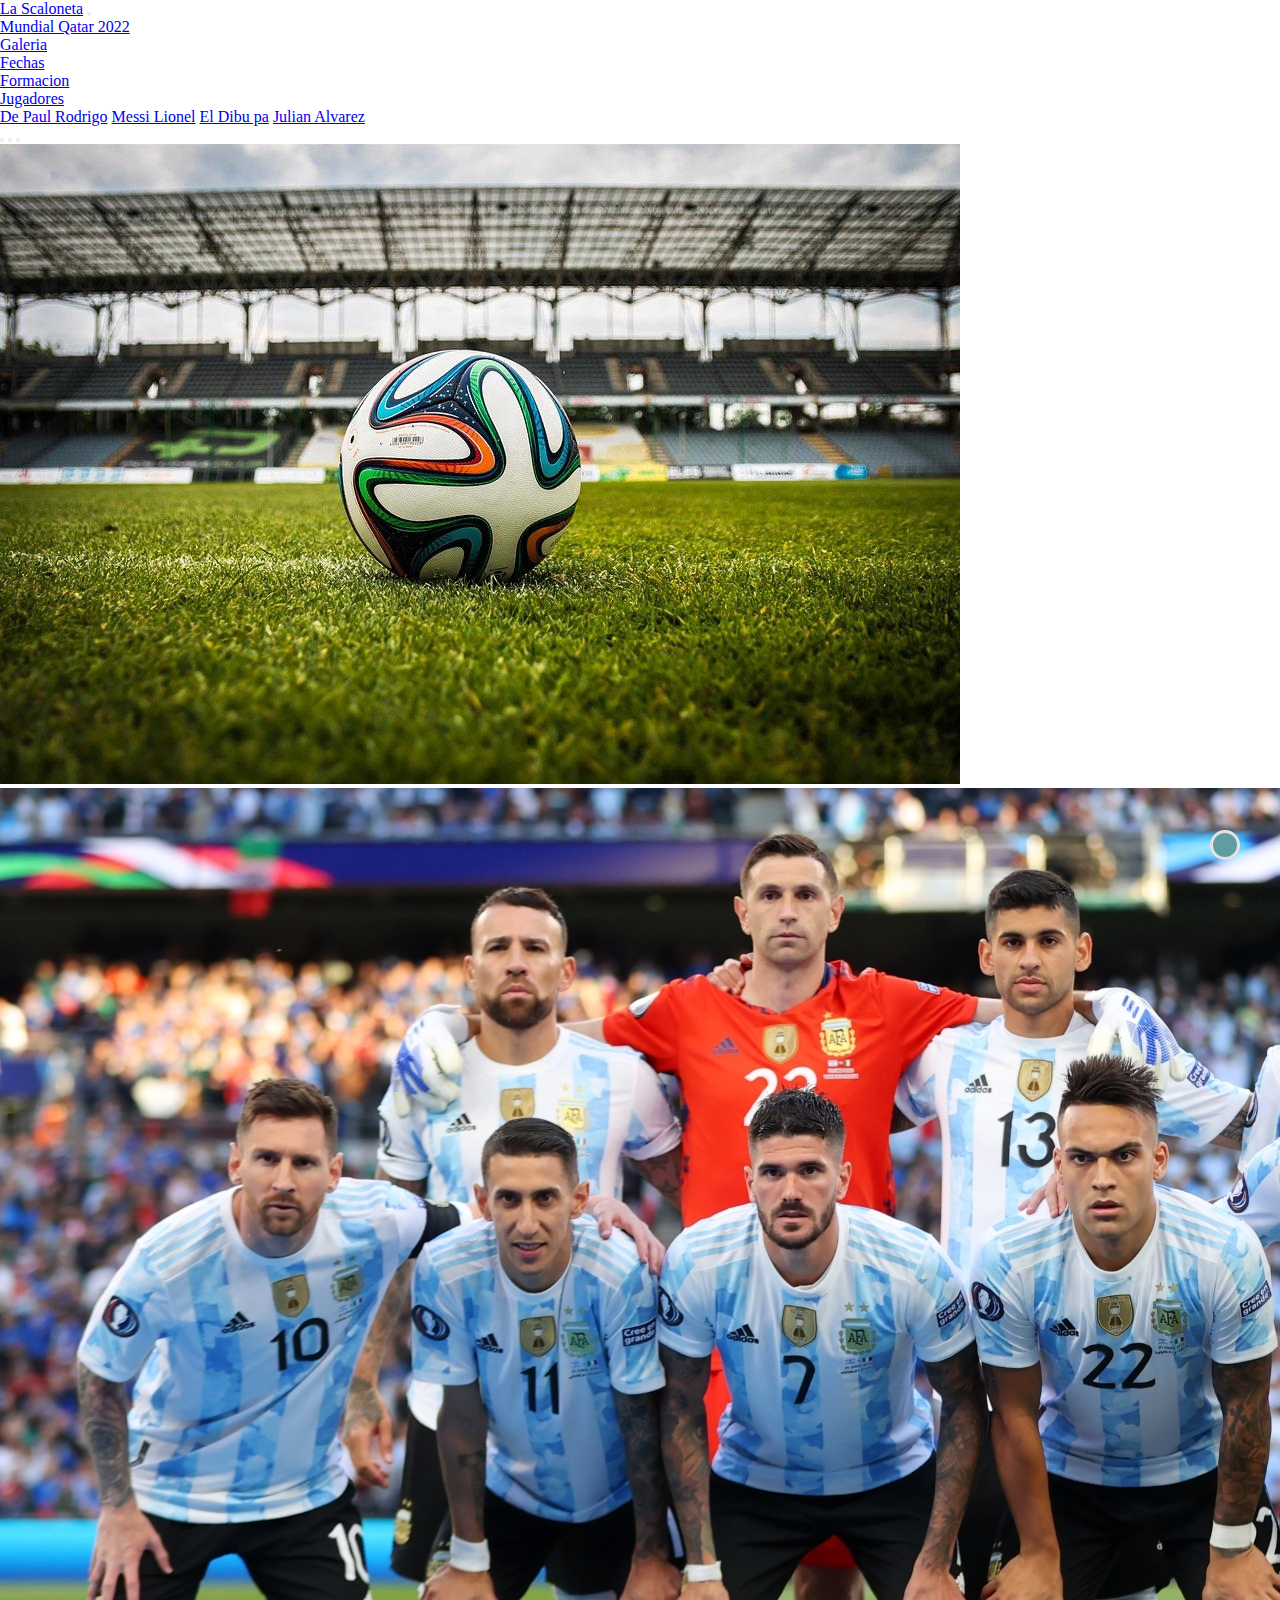
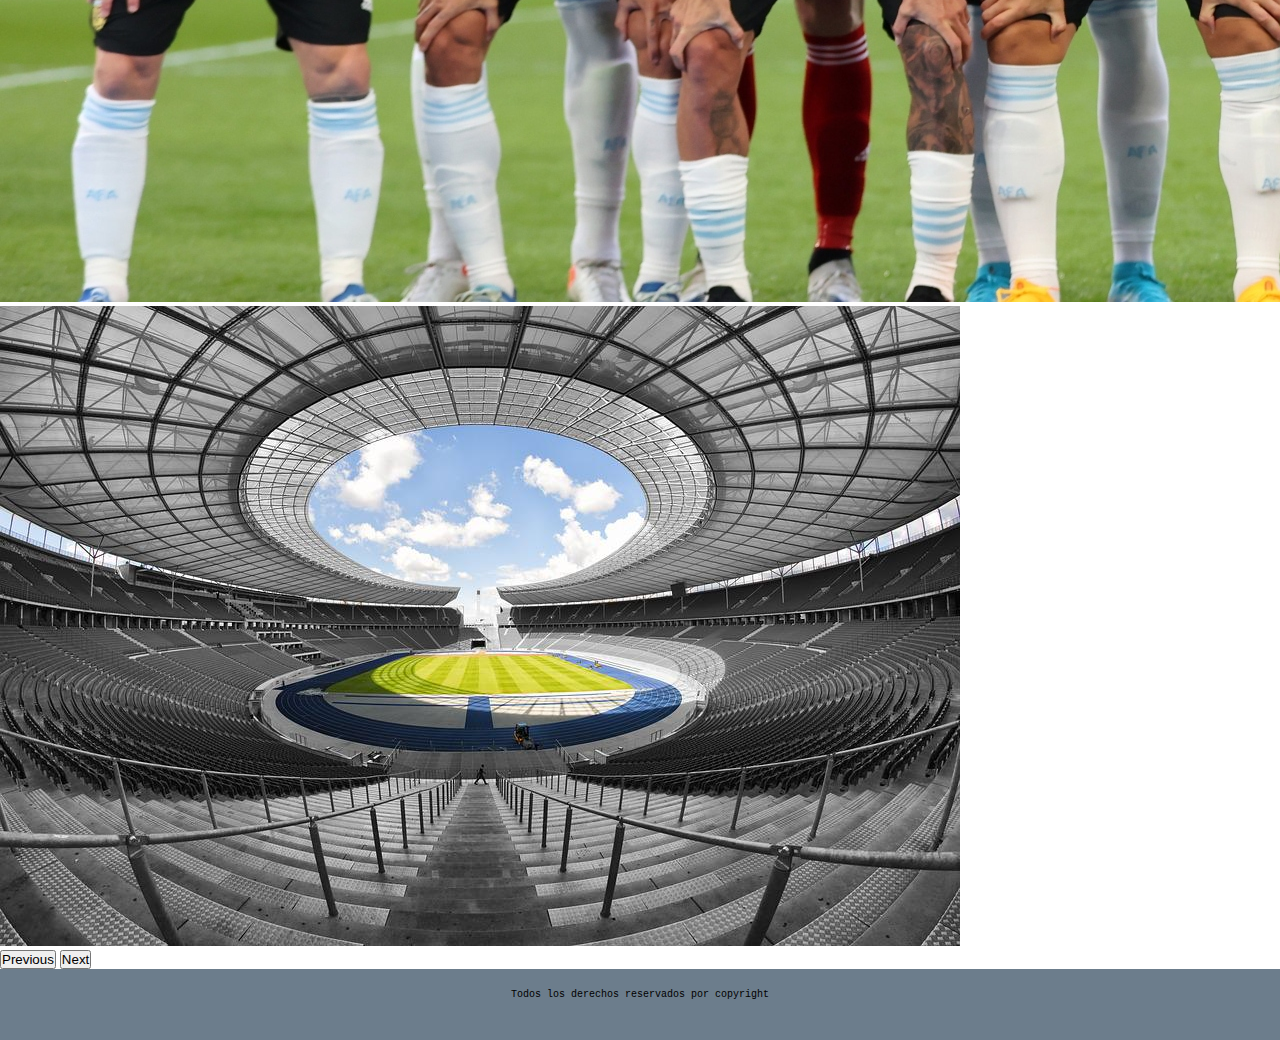
<file: index.html>
<!DOCTYPE html>
<html lang="es">

<head>
    <meta charset="UTF-8">
    <meta http-equiv="X-UA-Compatible" content="IE=edge">
    <meta name="viewport" content="width=device-width, initial-scale=1.0">
    <title>bootstrap</title>
    <link rel="stylesheet" href="https://cdnjs.cloudflare.com/ajax/libs/font-awesome/6.1.1/css/all.min.css"
        integrity="sha512-KfkfwYDsLkIlwQp6LFnl8zNdLGxu9YAA1QvwINks4PhcElQSvqcyVLLD9aMhXd13uQjoXtEKNosOWaZqXgel0g=="
        crossorigin="anonymous" referrerpolicy="no-referrer" />
    <link rel="stylesheet" href="https://bootswatch.com/5/cerulean/bootstrap.min.css">
    <link rel="stylesheet" href="/estilos/estilos.css">
</head>

<body>
    <nav class="navbar navbar-expand-lg navbar-dark bg-primary">
        <div class="container-fluid">
            <a class="navbar-brand" href="#">La Scaloneta</a>
            <button class="navbar-toggler" type="button" data-bs-toggle="collapse" data-bs-target="#navbarColor01"
                aria-controls="navbarColor01" aria-expanded="false" aria-label="Toggle navigation">
                <span class="navbar-toggler-icon"></span>
            </button>
            <div class="collapse navbar-collapse" id="navbarColor01">
                <ul class="navbar-nav me-auto">
                    <li class="nav-item">
                        <a class="nav-link" href="/index.html">Mundial Qatar 2022</a>
                    </li>
                    <li class="nav-item">
                        <a class="nav-link" href="/pages/Galeria.html">Galeria</a>
                    </li>
                    </li>
                        <a class="nav-link" href="/pages/Fechas.html">Fechas</a>
                    </li>
                    <li class="nav-item">
                        <a class="nav-link" href="/pages/formacion.html">Formacion</a>
                    </li>
                    <li class="nav-item dropdown">
                        <a class="nav-link dropdown-toggle" data-bs-toggle="dropdown" href="#" role="button"
                            aria-haspopup="true" aria-expanded="false">Jugadores</a>
                        <div class="dropdown-menu">
                            <a class="dropdown-item" href="#">De Paul Rodrigo</a>
                            <a class="dropdown-item" href="#">Messi Lionel</a>
                            <a class="dropdown-item" href="#"> El Dibu pa</a>
                            <a class="dropdown-item" href="#">Julian Alvarez</a>
                        </div>
                    </li>
                </ul>
            </div>
        </div>
    </nav>
    <div id="carouselExampleIndicators" class="carousel slide" data-bs-ride="true">
        <div class="carousel-indicators">
            <button type="button" data-bs-target="#carouselExampleIndicators" data-bs-slide-to="0" class="active"
                aria-current="true" aria-label="Slide 1"></button>
            <button type="button" data-bs-target="#carouselExampleIndicators" data-bs-slide-to="1"
                aria-label="Slide 2"></button>
            <button type="button" data-bs-target="#carouselExampleIndicators" data-bs-slide-to="2"
                aria-label="Slide 3"></button>
        </div>
        <div class="carousel-inner">
            <div class="carousel-item active">
                <img src="./img/soccer-488700_960_720.jpg" class="d-block w-100" alt="...">
            </div>
            <div class="carousel-item">
                <img src="./img/16541200933050.jpg" class="d-block w-100" alt="...">
            </div>
            <div class="carousel-item">
                <img src="./img/stadium-1590576_960_720.jpg" class="d-block w-100" alt="...">
            </div>
        </div>
        <button class="carousel-control-prev" type="button" data-bs-target="#carouselExampleIndicators"
            data-bs-slide="prev">
            <span class="carousel-control-prev-icon" aria-hidden="true"></span>
            <span class="visually-hidden">Previous</span>
        </button>
        <button class="carousel-control-next" type="button" data-bs-target="#carouselExampleIndicators"
            data-bs-slide="next">
            <span class="carousel-control-next-icon" aria-hidden="true"></span>
            <span class="visually-hidden">Next</span>
        </button>
    </div>

    <script src="https://cdn.jsdelivr.net/npm/bootstrap@5.2.0/dist/js/bootstrap.bundle.min.js"
        integrity="sha384-A3rJD856KowSb7dwlZdYEkO39Gagi7vIsF0jrRAoQmDKKtQBHUuLZ9AsSv4jD4Xa"
        crossorigin="anonymous"></script>
</body>
<footer>
    <p>Todos los derechos reservados por copyright</p>
    <div class="redes">
        <a href="#"><i class="fa-brands fa-facebook"></i></a>
        <a href="#"><i class="fa-brands fa-instagram-square"></i></a>
        <a href="#"><i class="fa-brands fa-twitter-square"></i></a>
        <a href="#"><i class="fa-brands fa-whatsapp-square"></i></a>
    </div>
</footer>
<a href="#" class="subir">
    <i class="fa-solid fa-angle-up"></i>
</a>
</html>
</file>
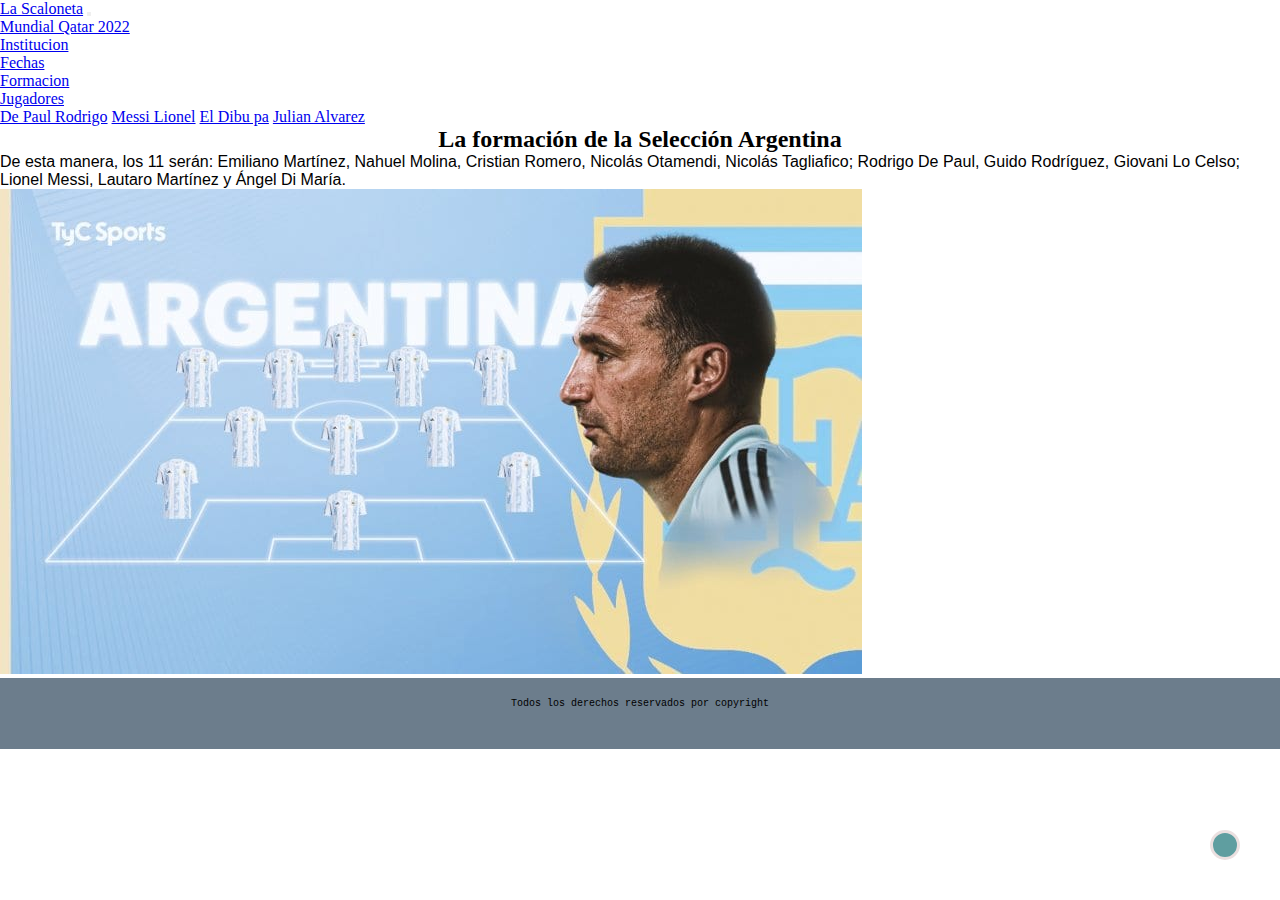
<file: pages/Formacion.html>
<!DOCTYPE html>
<html lang="es">

<head>
    <meta charset="UTF-8">
    <meta http-equiv="X-UA-Compatible" content="IE=edge">
    <meta name="viewport" content="width=device-width, initial-scale=1.0">
    <title>Formacion</title>
    <link rel="stylesheet" href="https://cdnjs.cloudflare.com/ajax/libs/font-awesome/6.1.1/css/all.min.css"
        integrity="sha512-KfkfwYDsLkIlwQp6LFnl8zNdLGxu9YAA1QvwINks4PhcElQSvqcyVLLD9aMhXd13uQjoXtEKNosOWaZqXgel0g=="
        crossorigin="anonymous" referrerpolicy="no-referrer" />
    <link rel="stylesheet" href="https://bootswatch.com/5/cerulean/bootstrap.min.css">
    <link rel="stylesheet" href="/estilos/estilos.css">
</head>

<body>
    <nav class="navbar navbar-expand-lg navbar-dark bg-primary">
        <div class="container-fluid">
            <a class="navbar-brand" href="#">La Scaloneta</a>
            <button class="navbar-toggler" type="button" data-bs-toggle="collapse" data-bs-target="#navbarColor01"
                aria-controls="navbarColor01" aria-expanded="false" aria-label="Toggle navigation">
                <span class="navbar-toggler-icon"></span>
            </button>
            <div class="collapse navbar-collapse" id="navbarColor01">
                <ul class="navbar-nav me-auto">
                    <li class="nav-item">
                        <a class="nav-link" href="/index.html">Mundial Qatar 2022</a>
                    </li>
                    <li class="nav-item">
                        <a class="nav-link" href="/pages/Institucion.html">Institucion</a>
                    </li>
                    <li class="nav-item">
                        <a class="nav-link" href="/pages/Fechas.html">Fechas</a>
                    </li>
                    <li class="nav-item">
                        <a class="nav-link" href="/pages/Formacion.html">Formacion</a>
                    </li>
                    <li class="nav-item dropdown">
                        <a class="nav-link dropdown-toggle" data-bs-toggle="dropdown" href="#" role="button"
                            aria-haspopup="true" aria-expanded="false">Jugadores</a>
                        <div class="dropdown-menu">
                            <a class="dropdown-item" href="#">De Paul Rodrigo</a>
                            <a class="dropdown-item" href="#">Messi Lionel</a>
                            <a class="dropdown-item" href="#"> El Dibu pa</a>
                            <a class="dropdown-item" href="#">Julian Alvarez</a>
                        </div>
                    </li>
                </ul>
            </div>
        </div>
    </nav>
    <section>
        <h2>La formación de la Selección Argentina</h2>
        <P>De esta manera, los 11 serán: Emiliano Martínez, Nahuel Molina, Cristian Romero, Nicolás Otamendi, Nicolás Tagliafico; Rodrigo De Paul, Guido Rodríguez, Giovani Lo Celso; Lionel Messi, Lautaro Martínez y Ángel Di María.</P>
        <img src="/img/formacion-argentina_862x485.jpg" alt="">
    </section>
</body>
<footer>
    <p>Todos los derechos reservados por copyright</p>
    <div class="redes">
        <a href="#"><i class="fa-brands fa-facebook"></i></a>
        <a href="#"><i class="fa-brands fa-instagram-square"></i></a>
        <a href="#"><i class="fa-brands fa-twitter-square"></i></a>
        <a href="#"><i class="fa-brands fa-whatsapp-square"></i></a>
    </div>
</footer>
<a href="#" class="subir">
    <i class="fa-solid fa-angle-up"></i>
</a>

</html>
</file>
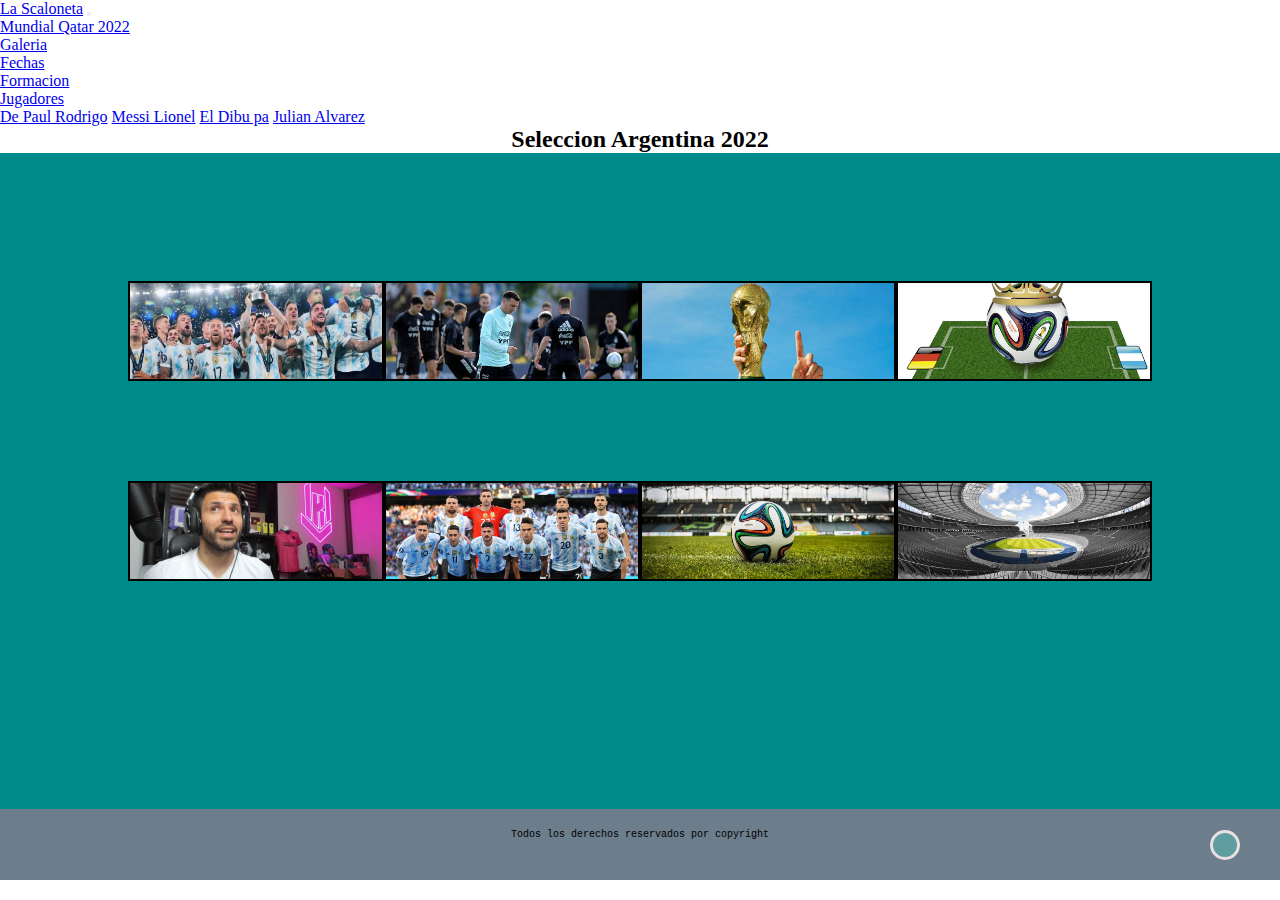
<file: pages/Galeria.html>
<!DOCTYPE html>
<html lang="es">

<head>
    <meta charset="UTF-8">
    <meta http-equiv="X-UA-Compatible" content="IE=edge">
    <meta name="viewport" content="width=device-width, initial-scale=1.0">
    <title>Institucion</title>
    <link rel="stylesheet" href="https://cdnjs.cloudflare.com/ajax/libs/font-awesome/6.1.1/css/all.min.css"
        integrity="sha512-KfkfwYDsLkIlwQp6LFnl8zNdLGxu9YAA1QvwINks4PhcElQSvqcyVLLD9aMhXd13uQjoXtEKNosOWaZqXgel0g=="
        crossorigin="anonymous" referrerpolicy="no-referrer" />
    <link rel="stylesheet" href="https://bootswatch.com/5/cerulean/bootstrap.min.css">
    <link rel="stylesheet" href="/estilos/estilos.css">
</head>
<body>
    <header>
        <nav class="navbar navbar-expand-lg navbar-dark bg-primary">
            <div class="container-fluid">
                <a class="navbar-brand" href="#">La Scaloneta</a>
                <button class="navbar-toggler" type="button" data-bs-toggle="collapse" data-bs-target="#navbarColor01"
                    aria-controls="navbarColor01" aria-expanded="false" aria-label="Toggle navigation">
                    <span class="navbar-toggler-icon"></span>
                </button>
                <div class="collapse navbar-collapse" id="navbarColor01">
                    <ul class="navbar-nav me-auto">
                        <li class="nav-item">
                            <a class="nav-link" href="/index.html">Mundial Qatar 2022</a>
                        </li>
                        <li class="nav-item">
                            <a class="nav-link" href="/pages/Galeria.html">Galeria</a>
                        </li>
                        <li class="nav-item">
                            <a class="nav-link" href="/pages/Fechas.html">Fechas</a>
                        </li>
                        <li class="nav-item">
                            <a class="nav-link" href="/pages/Formacion.html">Formacion</a>
                        </li>
                        <li class="nav-item dropdown">
                            <a class="nav-link dropdown-toggle" data-bs-toggle="dropdown" href="#" role="button"
                                aria-haspopup="true" aria-expanded="false">Jugadores</a>
                            <div class="dropdown-menu">
                                <a class="dropdown-item" href="#">De Paul Rodrigo</a>
                                <a class="dropdown-item" href="#">Messi Lionel</a>
                                <a class="dropdown-item" href="#"> El Dibu pa</a>
                                <a class="dropdown-item" href="#">Julian Alvarez</a>
                            </div>
                        </li>
                    </ul>
                </div>
            </div>
        </nav>
    </header>
    <main>
        <h2>Seleccion Argentina 2022</h2>
        <section class="galeria">
            <div class="item item1"></div>
            <div class="item item2"></div>
            <div class="item item3"></div>
            <div class="item item4"></div>
            <div class="item item5"></div>
            <div class="item item6"></div>
            <div class="item item7"></div>
            <div class="item item8"></div>
        </section>
    </main>



</body>
<footer>
    <p>Todos los derechos reservados por copyright</p>
    <div class="redes">
        <a href="#"><i class="fa-brands fa-facebook"></i></a>
        <a href="#"><i class="fa-brands fa-instagram-square"></i></a>
        <a href="#"><i class="fa-brands fa-twitter-square"></i></a>
        <a href="#"><i class="fa-brands fa-whatsapp-square"></i></a>
    </div>
</footer>
<a href="#" class="subir">
    <i class="fa-solid fa-angle-up"></i>
</a>

</html>
</file>
<file: estilos/estilos.css>
* {
    margin: 0;
    padding: 0;
    box-sizing: border-box;
}

.card-title {
    color: black
}

footer {
    background-color: rgba(82, 102, 119, 0.849);
    min-height: 30px;
    width: 100%;
    text-align: center;
    padding: 20px;
}

footer p {
    font-size: 10px;
    font-family: 'Courier New', Courier, monospace;
    margin-bottom: 20px;
}

footer i {
    color: #000;
    font-size: 10px;
    letter-spacing: 10px;
}

.subir {
    height: 30px;
    width: 30px;
    background-color: cadetblue;
    position: fixed;
    bottom: 40px;
    right: 40px;
    text-align: center;
    font-size: 30px;
    line-height: 40px;
    color: rgb(240, 245, 244);
    border: 3px solid rgb(235, 224, 224);
    border-radius: 50%;
}

h2 {
    text-align: center;
}

.galeria {
    width: 100%;
    height: auto;
    background-color: darkcyan;
    padding: 10%;
    display: grid;
}

.item {
    height: 100px;
    border: 2px solid black;
}

.item:hover {
    transform: scale(1.1);
    transition: 0.10s;
}

.item1 {
    background-image: url(/img/seleccion-argentina-la-serie-que-muestra-el-detras-de-escena-de-la-scaloneta-1369229.jpg);
    background-size: cover;
    background-position: center;
}

.item2 {
    background-image: url(/img/591989-34-a-prensaafa.jpg);
    background-size: cover;
    background-position: top;
}

.item3 {
    background-image: url(/img/istockphoto-458717137-612x612.jpg);
    background-size: cover;
    background-position: center;
}

.item4 {
    background-image: url(/img/world-cup-392506_960_720.jpg);
    background-size: cover;
    background-position: center;
}

.item5 {
    background-image: url(/img/D4FVNQKR3JHUBEE3GW3WUM24A4.jpg);
    background-size: cover;
    background-position: center;
}

.item6 {
    background-image: url(/img/16541200933050.jpg);
    background-size: cover;
    background-position: top;
}

.item7 {
    background-image: url(/img/soccer-488700_960_720.jpg);
    background-size: cover;
    background-position: center;
}

.item8 {
    background-image: url(/img/stadium-1590576_960_720.jpg);
    background-size: cover;
    background-position: center;
}

@media only screen and (min-width:600px) and (max-width:1020px) {
    .galeria {
        display: grid;
        grid-template-columns: 1fr 1fr;
    }

    .item8 {
        grid-column: 1/3;
        grid-row: 6/6;
    }
}

@media only screen and (min-width:1021px) and (max-width:1200px) {
    .galeria {
        display: grid;
        grid-template-columns: 1fr 1fr 1fr;
    }

    .item1 {
        grid-column: 1/3;
        grid-row: 1/3;
    }

    .item2 {
        grid-column: 3/4;
        grid-row: 1/3;

    }
}

@media only screen and (min-width:1200px) {
    .galeria {
        display: grid;
        grid-template-columns: repeat(4, 1fr);
        grid-template-rows: 200px 200px;
    }
}

p {
    font-family: Verdana, Geneva, Tahoma, sans-serif;
}
</file>
